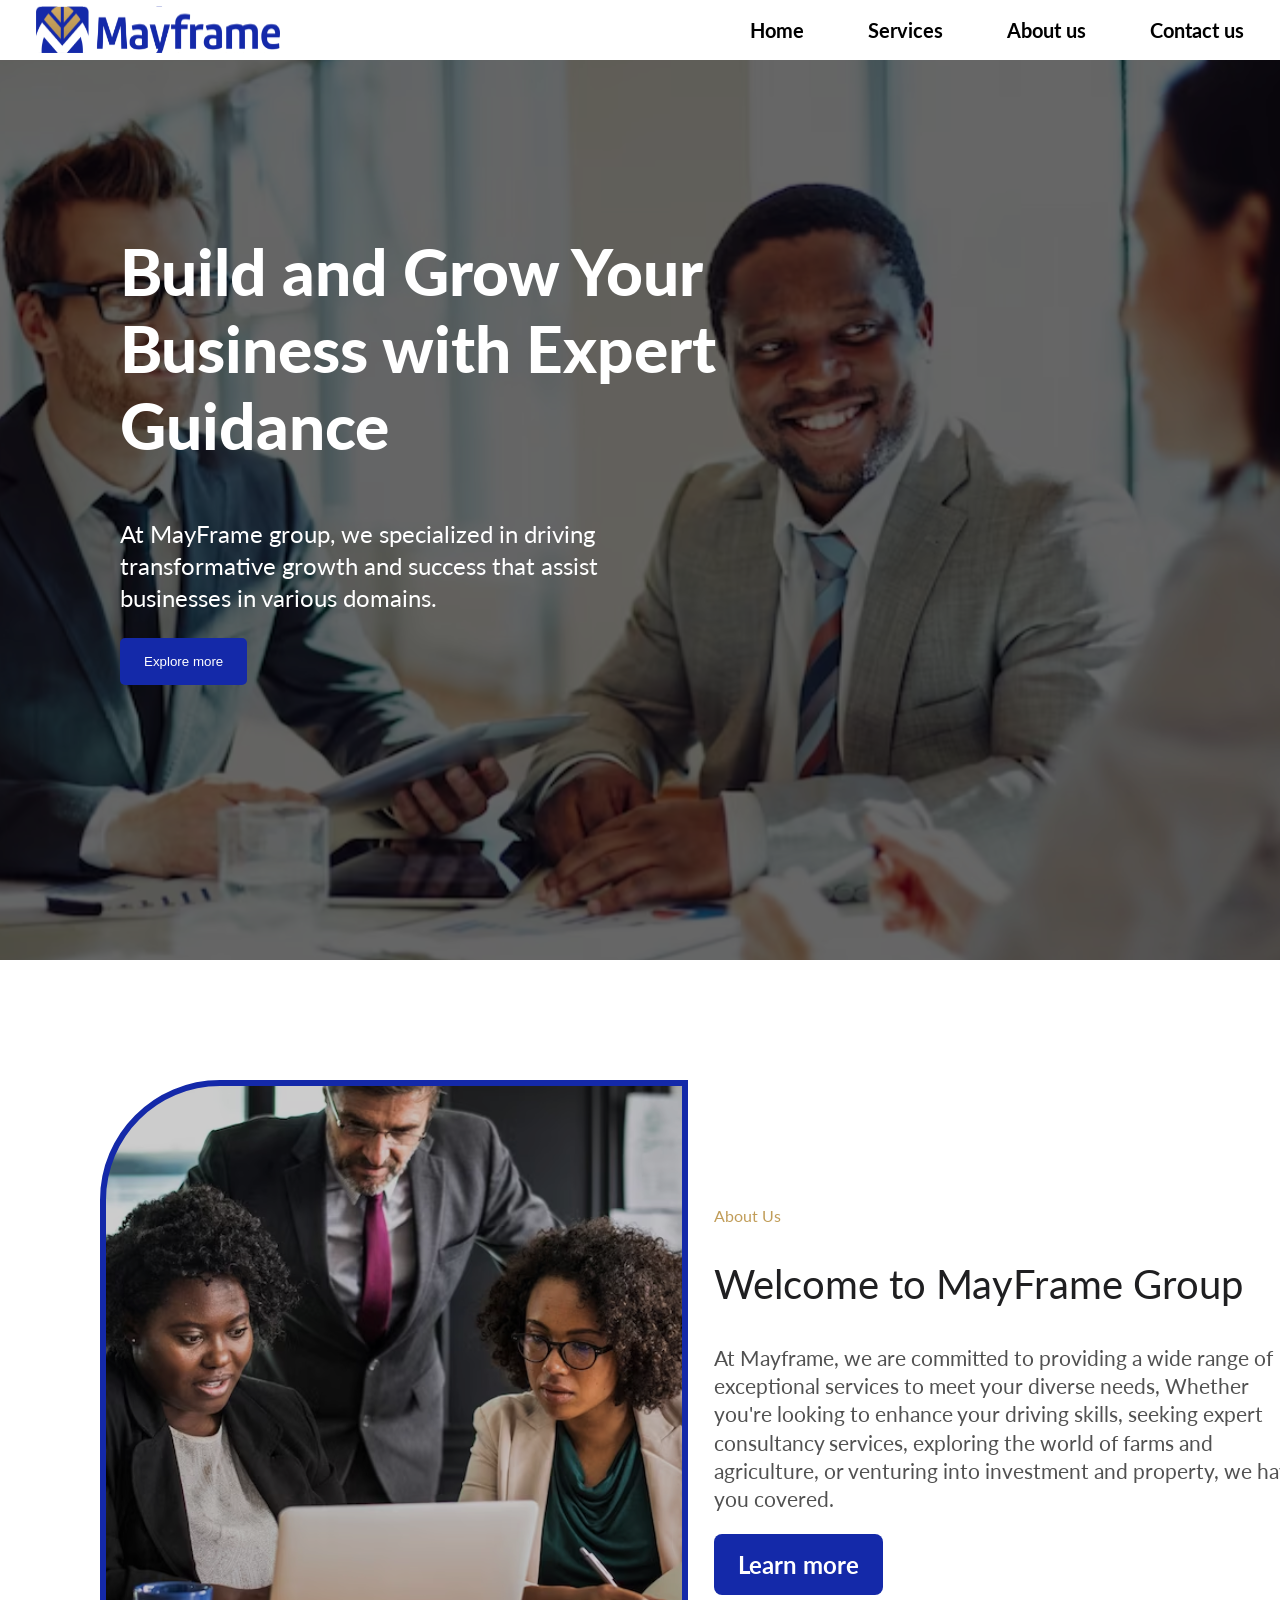
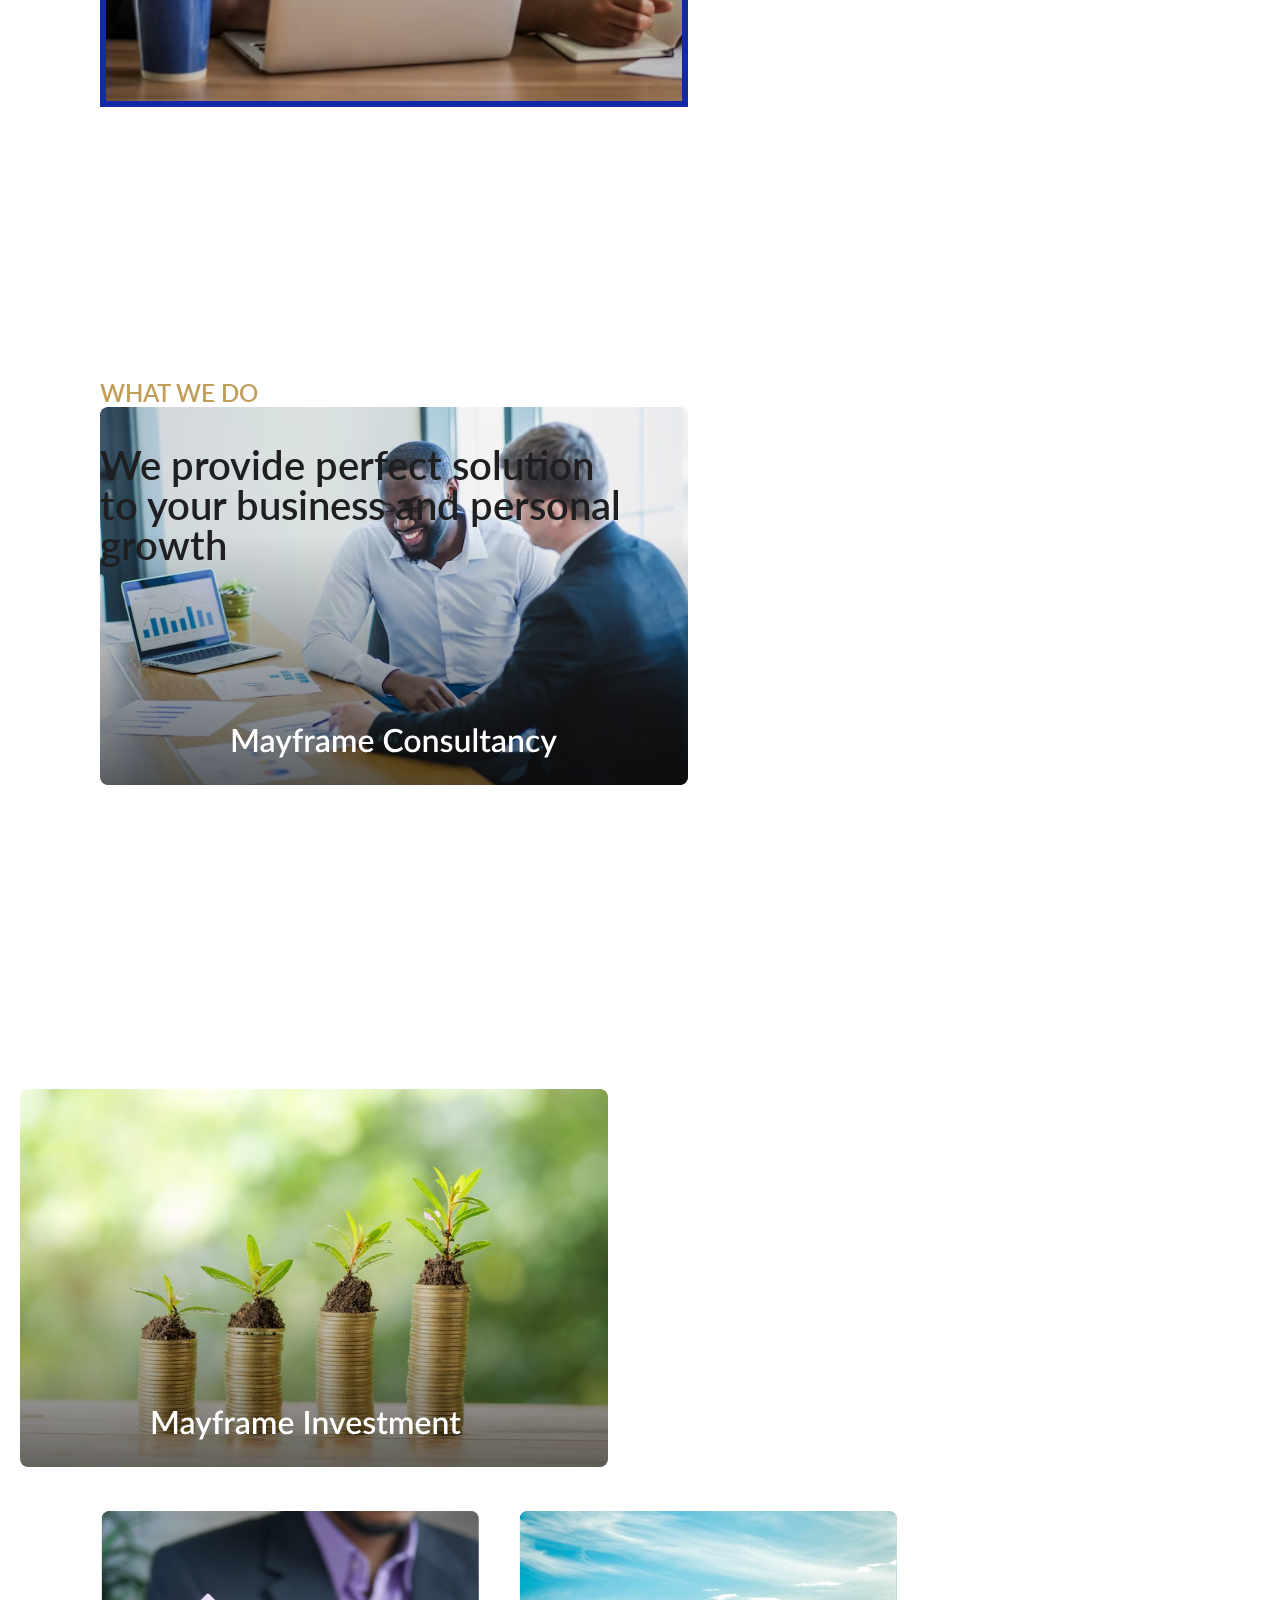
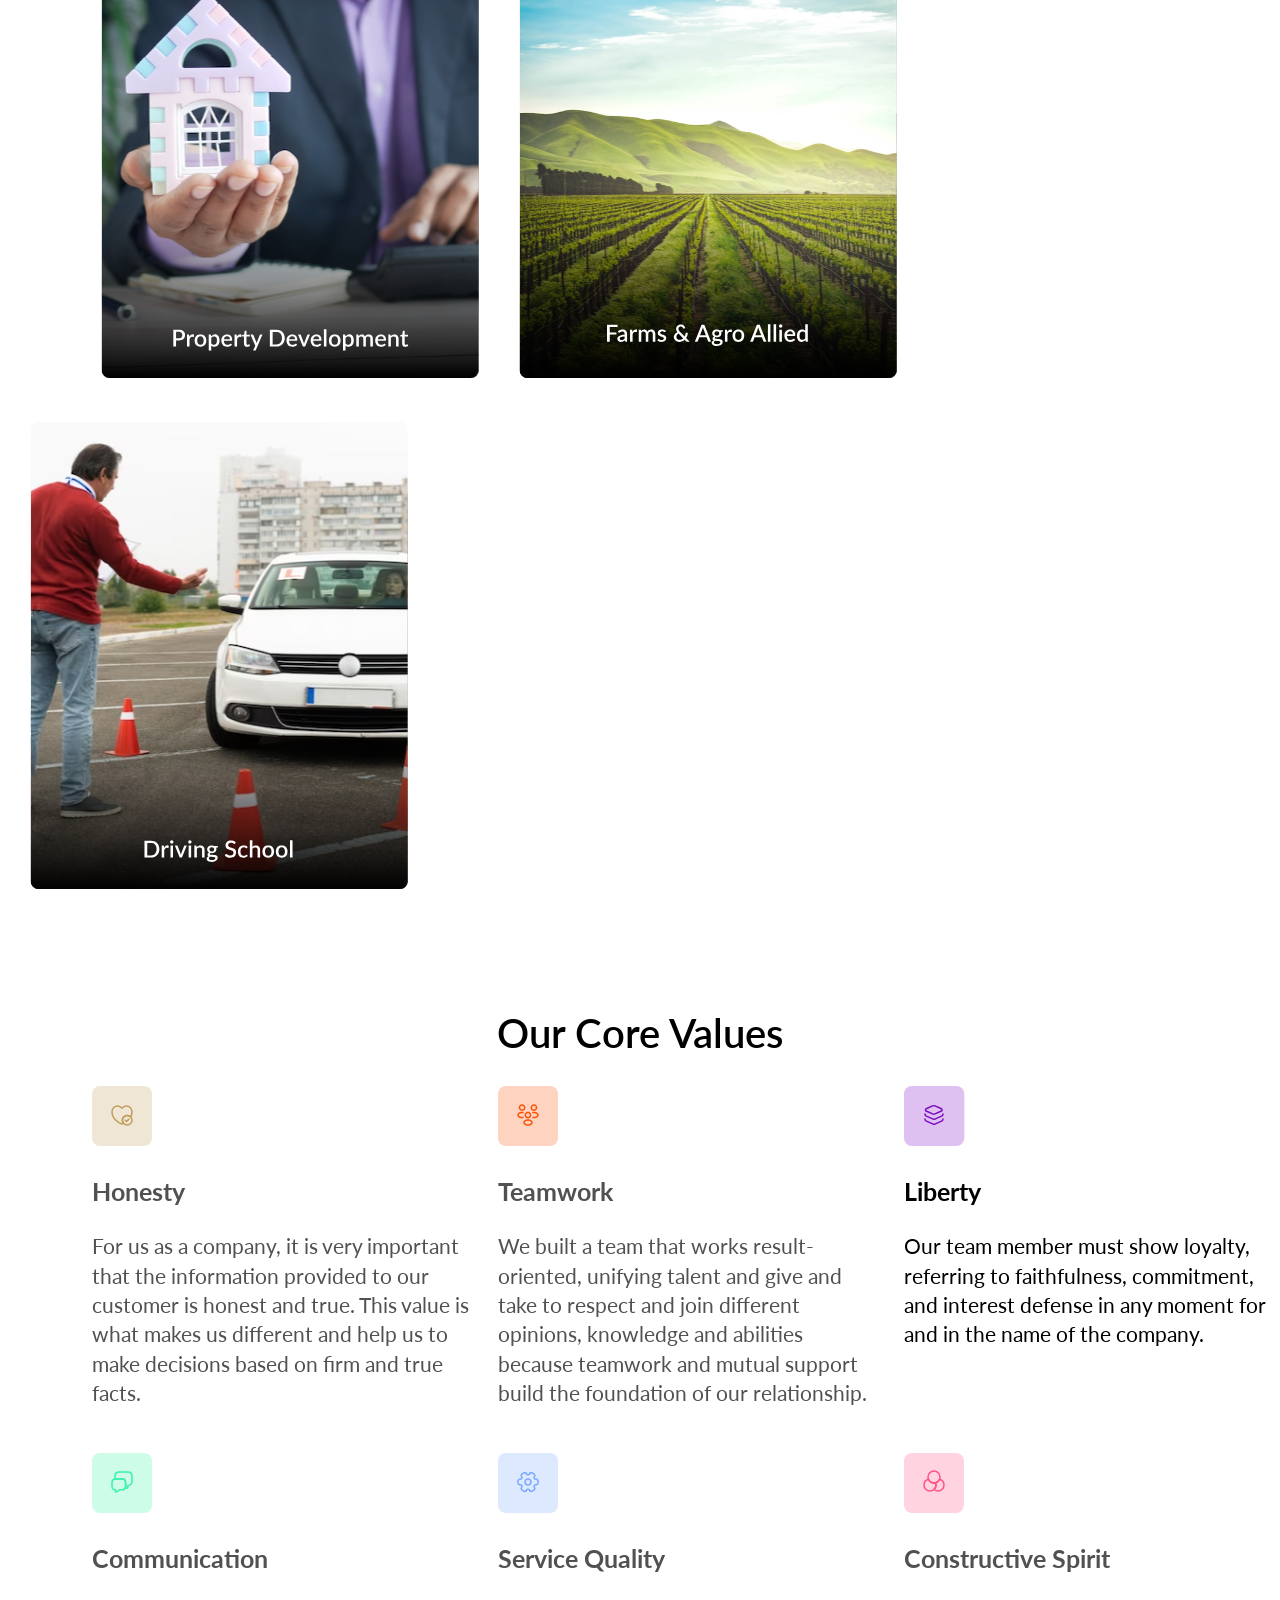
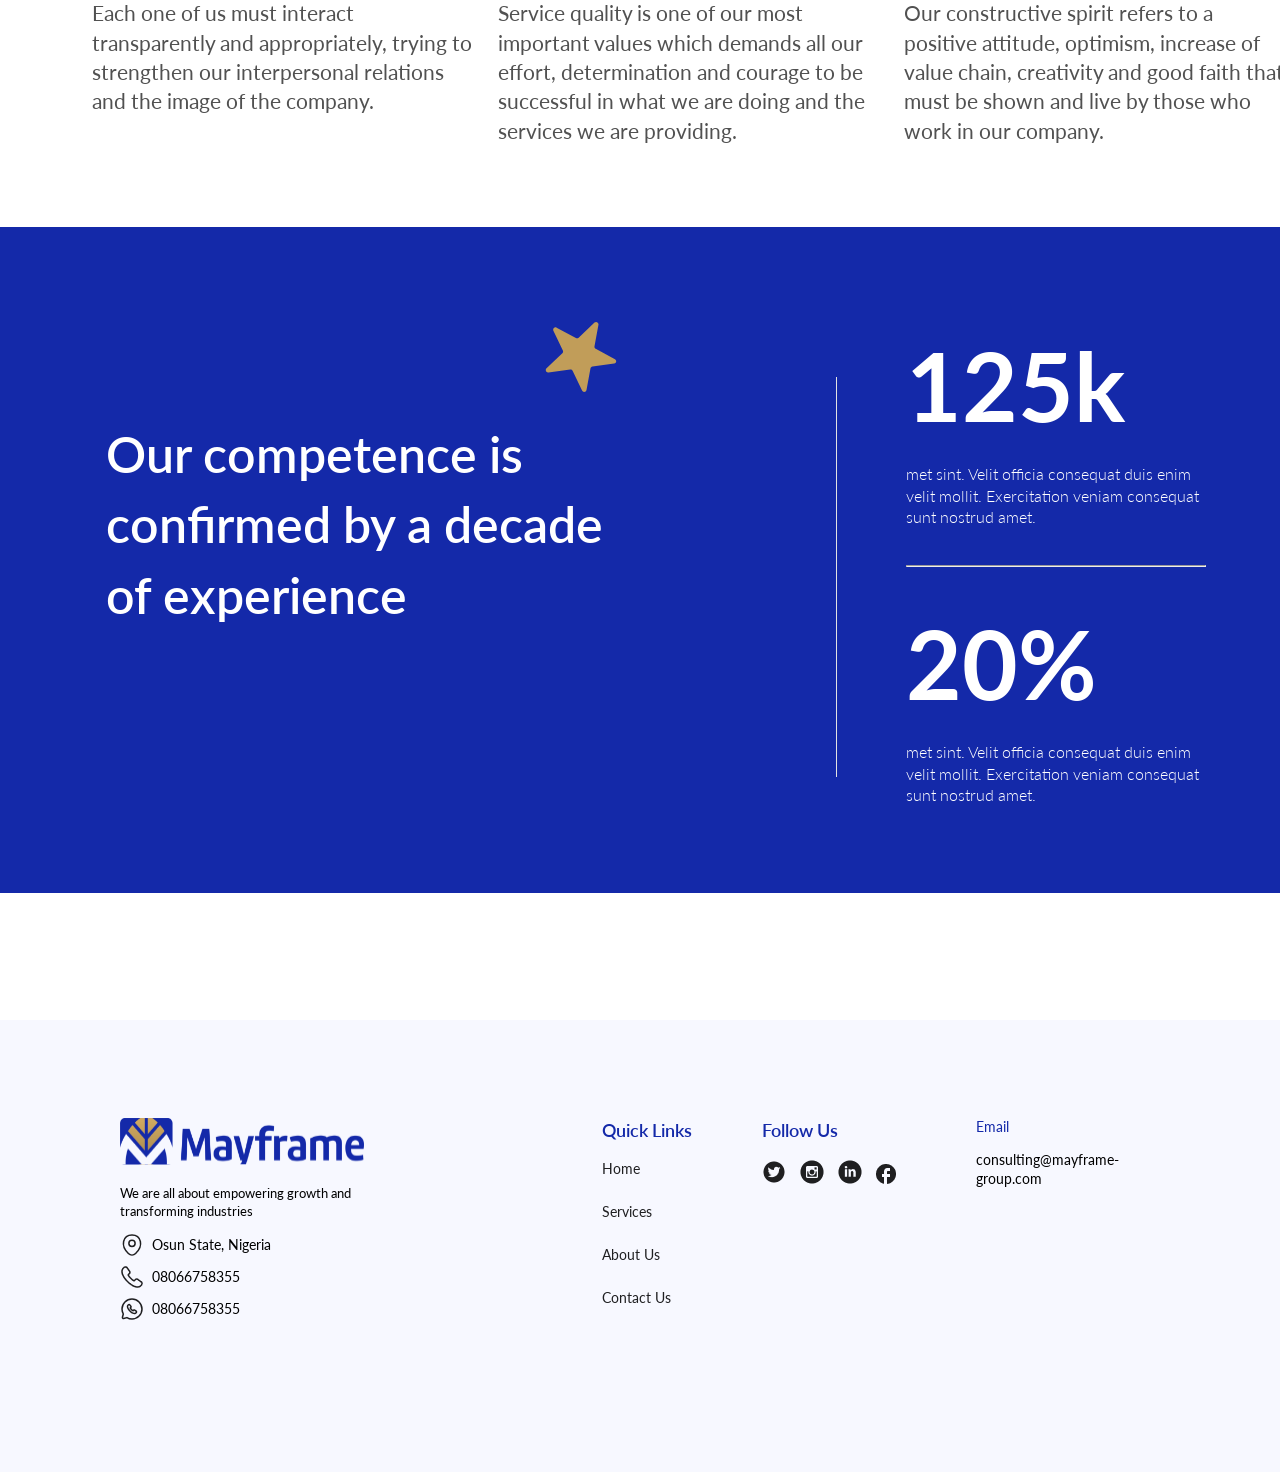
<file: index.html>
<!DOCTYPE html>
<html lang="en">
  <head>
    <meta charset="UTF-8" />
    <meta name="viewport" content="width=device-width, initial-scale=1.0" />
    <link rel="stylesheet" href="style.css" />
    <link rel="preconnect" href="https://fonts.googleapis.com" />
    <link rel="preconnect" href="https://fonts.gstatic.com" crossorigin />
    <link
      href="https://fonts.googleapis.com/css2?family=Lato:ital,wght@0,100;0,300;0,400;0,700;0,900;1,100;1,300;1,400;1,700;1,900&display=swap"
      rel="stylesheet"
    />
    <title>Mayframe</title>
  </head>
  <body>
    <div class="container" id="top">
      <section class="main-section">
        <nav class="navbar">
          <img src="images/logo.svg" alt="logo image" class="logo" />
          <ul class="nav-links">
            <li><a href="/pages/home.html">Home</a></li>
            <li><a href="#">Services</a></li>
            <li><a href="/pages/about-us.html">About us</a></li>
            <li><a href="/pages/contact-us.html">Contact us</a></li>
          </ul>
        </nav>
      </section>
      <section class="hero">
        <div class="hero-content">
          <h1>Build and Grow Your Business with Expert Guidance</h1>
          <p>
            At MayFrame group, we specialized in driving transformative growth
            and success that assist businesses in various domains.
          </p>
          <button>Explore more</button>
        </div>
      </section>
      <section class="mayframe-group">
        <div class="mayframe-group-content">
          <h5>About Us</h5>
          <h3>Welcome to MayFrame Group</h3>
          <p>
            At Mayframe, we are committed to providing a wide range of
            exceptional services to meet your diverse needs, Whether you're
            looking to enhance your driving skills, seeking expert consultancy
            services, exploring the world of farms and agriculture, or venturing
            into investment and property, we have you covered.
          </p>
          <button>Learn more</button>
        </div>
      </section>
      <section class="Solution">
        <div class="solution-img">
          <img src="images/firstcard.svg" alt="First card" class="first" />
          <img src="images/secondcard.svg" alt="Second card" class="second" />
          <div class="solution-content">
            <h5>WHAT WE DO</h5>
            <h3>
              We provide perfect solution to your business and personal growth
            </h3>
          </div>
          <div class="solution-img2">
            <img src="images/thirdcard.svg" alt="thirdcard" class="third" />
            <img src="images/fourthcard.svg" alt="fourthcard" class="fourth" />
            <img src="images/fifthcard.svg" alt="fifthcard" class="fifth" />
          </div>
        </div>
      </section>
      <section class="core">
        <h1>Our Core Values</h1>
        <div class="values">
          <div class="honesty">
            <img src="images/honesty.svg" alt="Honesty-img" />
            <h3>Honesty</h3>
            <p>
              For us as a company, it is very important that the information
              provided to our customer is honest and true. This value is what
              makes us different and help us to make decisions based on firm and
              true facts.
            </p>
          </div>
          <div class="teamwork">
            <img src="images/teamwork.png" alt="teamwork-img" />
            <h3>Teamwork</h3>
            <p>
              We built a team that works result-oriented, unifying talent and
              give and take to respect and join different opinions, knowledge
              and abilities because teamwork and mutual support build the
              foundation of our relationship.
            </p>
          </div>
          <div class="liberty">
            <img src="images/liberty.svg" alt="liberty-img" />
            <h3>Liberty</h3>
            <p>
              Our team member must show loyalty, referring to faithfulness,
              commitment, and interest defense in any moment for and in the name
              of the company.
            </p>
          </div>
          <div class="communication">
            <img src="images/communication.svg" alt="communication-img" />
            <h3>Communication</h3>
            <p>
              Each one of us must interact transparently and appropriately,
              trying to strengthen our interpersonal relations and the image of
              the company.
            </p>
          </div>
          <div class="Service">
            <img src="images/service.png" alt="" service-img />
            <h3>Service Quality</h3>
            <p>
              Service quality is one of our most important values which demands
              all our effort, determination and courage to be successful in what
              we are doing and the services we are providing.
            </p>
          </div>
          <div class="spirit">
            <img src="images/spirit.svg" alt="spirit-img" />
            <h3>Constructive Spirit</h3>
            <p>
              Our constructive spirit refers to a positive attitude, optimism,
              increase of value chain, creativity and good faith that must be
              shown and live by those who work in our company.
            </p>
          </div>
        </div>
      </section>
      <section class="competence">
        <div class="left-side">
          <img src="../images/Star 1.svg" alt="star" class="star-img" />
          <hr id="vertical-line" />
          <h1>Our competence is confirmed by a decade of experience</h1>
        </div>
        <div class="right-side">
          <div class="stat">
            <h3>125k</h3>
            <p>
              met sint. Velit officia consequat duis enim velit mollit.
              Exercitation veniam consequat sunt nostrud amet.
            </p>
          </div>
          <hr id="horizontal-line" />
          <div class="stat">
            <h3>20%</h3>
            <p>
              met sint. Velit officia consequat duis enim velit mollit.
              Exercitation veniam consequat sunt nostrud amet.
            </p>
          </div>
        </div>
      </section>
      <footer class="footer">
        <div class="footer-container">
          <div class="footer-about">
            <img src="images/logo.svg" alt="logo" class="footer-logo" />
            <p class="footer-p">
              We are all about empowering growth and transforming industries
            </p>
            <div class="contact-item">
              <img src="images/location.svg" alt="location" />
              <span>Osun State, Nigeria</span>
            </div>
            <div class="contact-item">
              <img src="images/call.png" alt="call" />
              <span>08066758355</span>
            </div>
            <div class="contact-item">
              <img src="images/whatsapp.svg" alt="whatsapp" />
              <span>08066758355</span>
            </div>
          </div>
          <!-- Quick Links -->
          <div class="footer-links">
            <p class="footer-title">Quick Links</p>
            <ul>
              <li><a href="#">Home</a></li>
              <li><a href="#">Services</a></li>
              <li><a href="#">About Us</a></li>
              <li><a href="#">Contact Us</a></li>
            </ul>
          </div>

          <!-- Follow Us -->
          <div class="footer-social">
            <p class="footer-title">Follow Us</p>
            <div class="social-icons">
              <a href="#"
                ><img src="images/twitter.png" alt="Twitter logo"
              /></a>
              <a href="#"
                ><img src="images/insta.png" alt="Instagram logo"
              /></a>
              <a href="#"
                ><img src="images/linkedin.png" alt="LinkedIn logo"
              /></a>
              <a href="#"
                ><img src="images/facebook.png" alt="Facebook logo"
              /></a>
            </div>
          </div>
          <!-- Email -->
          <div class="footer-email">
            <p class="footer-title">Email</p>
            <p>consulting@mayframe-group.com</p>
          </div>
        </div>
      </footer>
      <a href="#top" id="scroll-to-top" title="Go to top"> ;</a>
    </div>
    <script src="index.js"></script>
  </body>
</html>
</file>
<file: style.css>
body {
  margin: 0;
  padding: 0;
}

.navbar {
  display: flex;
  gap: 430px;
  justify-content: center;
}

.nav-links {
  display: flex;
  list-style: none;
  gap: 64px;
}
.nav-links li a {
  text-decoration: none;
  color: black;
  font-family: "Lato", san-serif;
  font-weight: 700;
  font-style: normal;
  font-size: 20px;
  line-height: 141%;
  letter-spacing: 0%;
}
.hero {
  display: flex;
  /* justify-self: center; */
  background-image: url(/images/img.svg);
  background-repeat: no-repeat;
  background-position: center;
  background-size: cover;
  width: 100%;
  height: 100vh;
}
.hero-content {
  padding-left: 120px;
  padding-top: 121px;
  padding-bottom: 121px;
}
.hero-content h1 {
  font-family: "Lato", sans-serif;
  color: #ffffff;
  font-weight: 900;
  font-style: normal;
  font-size: 64px;
  line-height: 120%;
  letter-spacing: 0%;
  width: 620px;
}
.hero-content p {
  font-family: "Lato", sans-serif;
  color: #ffffff;
  font-weight: 400;
  font-style: normal;
  font-size: 24px;
  line-height: 134%;
  letter-spacing: 0%;
  width: 552px;
}
.hero-content button {
  background-color: #1429a9;
  color: #ffffff;
  top: 368px;
  border: none;
  border-radius: 5px;
  padding-top: 16px;
  padding-right: 24px;
  padding-bottom: 16px;
  padding-left: 24px;
  gap: 8px;
  cursor: pointer;
}
.mayframe-group {
  background-image: url(/images/rectangle.svg);
  background-repeat: no-repeat;
  background-position: left;
  width: 588px;
  height: 627px;
  margin-top: 120px;
  margin-left: 100px;
  border: 6px;
}
.mayframe-group-content {
  position: relative;
  bottom: 25%;
  text-align: left;
  width: 589px;
  padding-left: 590px;
  padding-top: 258px;
  padding-bottom: 1058px;
}

.mayframe-group-content h5 {
  margin-left: 24px;
  font-family: Lato;
  color: #c19d59;
  font-weight: 400;
  font-style: normal;
  font-size: 16px;
  line-height: 100%;
  letter-spacing: 0%;
}
.mayframe-group-content h3 {
  width: 589px;
  margin-left: 24px;
  margin-top: 40px;
  font-family: Lato;
  color: #1f1f21;
  font-weight: 400;
  font-style: normal;
  font-size: 40px;
  line-height: 100%;
  letter-spacing: 0%;
}
.mayframe-group-content p {
  width: 588px;
  margin-left: 24px;
  font-family: Lato;
  color: #515151;
  font-weight: 400;
  font-style: normal;
  font-size: 21px;
  line-height: 134%;
  letter-spacing: 0%;
}
.mayframe-group-content button {
  margin-left: 24px;
  border: none;
  border-radius: 8px;
  padding-top: 16px;
  padding-right: 24px;
  padding-bottom: 16px;
  padding-left: 24px;
  gap: 8px;
  background-color: #1429a9;
  color: #ffffff;
  font-family: "Lato", sans-serif;
  font-weight: 700;
  font-size: 24px;
  letter-spacing: 0%;
  cursor: pointer;
}
.solution-img {
  position: relative;
  overflow: hidden;
}

/* first image */
.solution-img .first {
  background: url("images/firstcard.svg") no-repeat center/contain;
  margin-top: 300px;
  margin-left: 100px;
  width: 588px; /* take half of container */
  height: 378px;
  border: none;
  border-radius: 8px;
}

/* second image */
.solution-img .second {
  background: url("images/secondcard.svg") no-repeat center/contain;
  margin-top: 300px;
  margin-left: 20px;
  width: 588px; /* take other half */
  height: 378px;
  border: none;
  border-radius: 8px;
}
.solution-img2 {
  position: relative;
  overflow: hidden;
}

.solution-img .third {
  background: url("images/thirdcard.svg") no-repeat center/contain;
  margin-top: 40px;
  margin-left: 95px;
  width: 390px;
  height: 467px;
  border: none;
  border-radius: 8px;
}
.solution-img .fourth {
  background: url("images/fourthcard.svg") no-repeat center/contain;
  margin-top: 40px;
  margin-left: 24px;
  width: 390px;
  height: 467px;
  border: none;
  border-radius: 8px;
}
.solution-img .fifth {
  background: url("images/fifthcard.svg") no-repeat center/contain;
  margin-top: 40px;
  margin-left: 24px;
  width: 390px;
  height: 467px;
  border: none;
  border-radius: 8px;
}

.solution-content {
  position: absolute;
  bottom: 78%;
  margin-top: 1500px;
  margin-left: 100px; /* center vertically */
}
.solution-content h5 {
  font-family: Lato;
  font-weight: 600;
  font-style: normal;
  font-size: 24px;
  line-height: 100%;
  letter-spacing: 0%;
  color: #c19d59;
}
.solution-content h3 {
  width: 530px;
  height: 147px;
  font-family: Lato;
  font-weight: 600;
  font-style: SemiBold;
  font-size: 40px;
  line-height: 100%;
  letter-spacing: 0%;
  color: #1f1f21;
}
.core h1 {
  text-align: center;
  /* margin-left: 120px; */
  margin-top: 120px;
  font-family: Lato;
  font-weight: 600;
  font-style: SemiBold;
  font-size: 40px;
  line-height: 100%;
  letter-spacing: 0%;
}
.values {
  display: grid;
  grid-template-columns: repeat(3, auto);
  gap: 24px;
  justify-content: center;
  margin-left: 100px;
}
.honesty {
  width: 382px;
  height: 174px;
  margin-bottom: 169px;
  line-height: 140%;
  font-family: Lato;
  font-size: 21px;
  letter-spacing: 0%;
  font-weight: 400;
  font-style: Regular;
  color: #515151;
}
.teamwork {
  width: 382px;
  height: 174px;
  line-height: 140%;
  font-family: Lato;
  font-size: 21px;
  letter-spacing: 0%;
  font-weight: 400;
  font-style: Regular;
  color: #515151;
}
.liberty {
  width: 384px;
  height: 139px;
  font-family: Lato;
  font-weight: 400;
  font-style: Regular;
  font-size: 21px;
  line-height: 140%;
  letter-spacing: 0%;
}
.communication {
  width: 382px;
  height: 174px;
  line-height: 140%;
  font-family: Lato;
  font-size: 21px;
  letter-spacing: 0%;
  font-weight: 400;
  font-style: Regular;
  color: #515151;
}
.Service {
  width: 382px;
  height: 174px;
  line-height: 140%;
  font-family: Lato;
  font-size: 21px;
  letter-spacing: 0%;
  font-weight: 400;
  font-style: Regular;
  color: #515151;
}
.spirit {
  width: 382px;
  height: 174px;
  line-height: 140%;
  font-family: Lato;
  font-size: 21px;
  letter-spacing: 0%;
  font-weight: 400;
  font-style: Regular;
  color: #515151;
}
.competence {
  background: url("images/Rectangle 9601.svg") no-repeat center/cover;
  position: relative;
  display: flex;
  align-items: flex-start;
  justify-content: space-between;
  background-color: #1429a9; /* main blue */
  color: #fff;
  background-image: cover;
  background-repeat: no-repeat;
  height: 666px;
  width: auto;
  margin-top: 200px;
}

/* Decorative star */
.star-img {
  position: absolute;
  width: 72px;
  height: 72px;
  top: 94px;
  left: 545px;
  border-radius: 2px;
}

/* Heading */
.competence .left-side h1 {
  font-size: 50px;
  line-height: 141%;
  font-family: "Lato", sans-serif;
  font-weight: 600;
  font-style: normal;
  padding-left: 106px;
  padding-top: 150px;
  width: 500px;
}

#vertical-line {
  width: 485px;
  border: 0.8px;
  /* remove default hr style */
  border-left: 0.8px solid;
  position: absolute;
  top: 150px;
  left: 816px;
  height: 400px;
  margin: 0 20px;
  color: #e3e3e3;
}

.competence .left-side {
  justify-content: center;
  display: flex;
  text-align: start;
}

/* Stats on the right */
.competence .right-side {
  width: 600px;
  margin-top: 62px;
  margin-right: 138px;
  margin-left: 300px;
}
.competence .right-side h3 {
  width: 221px;
  height: 115px;
  margin-top: 48px;
  font-family: Lato;
  font-weight: 700;
  font-style: Bold;
  font-size: 96px;
  line-height: 100%;
}
.competence .right-side p {
  width: 300px;
  height: 86px;
  line-height: 134%;
  margin-top: -85px;
  font-family: "Lato", sans-serif;
  font-weight: 300;
  font-style: normal;
  font-size: 16px;
}
.footer {
  background: url("images/Rectangle 10.svg") no-repeat center/contain;
  background-color: #f7f8ff;
}
.footer-container {
  position: relative;
  background-image: cover;
  display: flex;
  align-items: flex-start;
  justify-content: space-between;
  flex-wrap: wrap;
  gap: 70px;
  height: 452px;
  width: 1076px;
  margin-top: 127px;
}
.footer-about {
  flex: 1;
  margin-left: 120px;
}
.footer-logo {
  margin-top: 98px;
}
.footer-p {
  width: 270px;
  margin-top: 16px;
  font-family: Lato;
  font-weight: 400;
  font-style: normal;
  font-size: 13px;
  line-height: 134%;
}
.contact-item {
  display: flex;
  align-items: center;
  margin-bottom: 8px;
  font-family: "Lato", sans-serif;
  font-size: 14px;
  font-weight: 400;
  font-style: normal;
  line-height: 134%;
}
.contact-item img {
  margin-right: 8px;
}
.footer-title {
  margin-top: 98px;
  font-family: Lato;
  font-weight: 600;
  font-style: normal;
  font-size: 18px;
  line-height: 134%;
  color: #1429a9;
}
.footer-links ul {
  list-style: none;
  padding: 0;
  margin: 0;
}
.footer-links ul li {
  margin-bottom: 24px;
}
.footer-links ul li a {
  color: #1f1f21;
  text-decoration: none;
  font-family: "Lato", sans-serif;
  font-size: 14px;
  font-weight: 400;
  font-style: normal;
  line-height: 134%;
}
.social-icons a {
  margin-right: 10px;
  display: inline-block;
}
.footer-email p {
  font-size: 14px;
  width: 100px;
  font-family: Lato;
  font-weight: 400;
  font-style: normal;
  line-height: 134%;
}
#scroll-to-top {
  position: fixed;
  bottom: 10px;
  right: 10px;
  background-color: #c19d59;
  color: #fff;
  border-radius: 50%; /* Makes the button round */
  width: 40px;
  height: 40px;
  display: flex;
  justify-content: center;
  align-items: center;
  text-decoration: none; /* Removes the underline */
  font-size: 24px;
  box-shadow: 0 2px 5px rgba(0, 0, 0, 0.2);
  z-index: 1000; /* Ensures the button is on top of other content */
  opacity: 0;
  visibility: hidden;
  transition: opacity 0.3s, visibility 0.3s;
}

#scroll-to-top:hover {
  background-color: #1429a9; /* Darker blue on hover */
}
</file>
